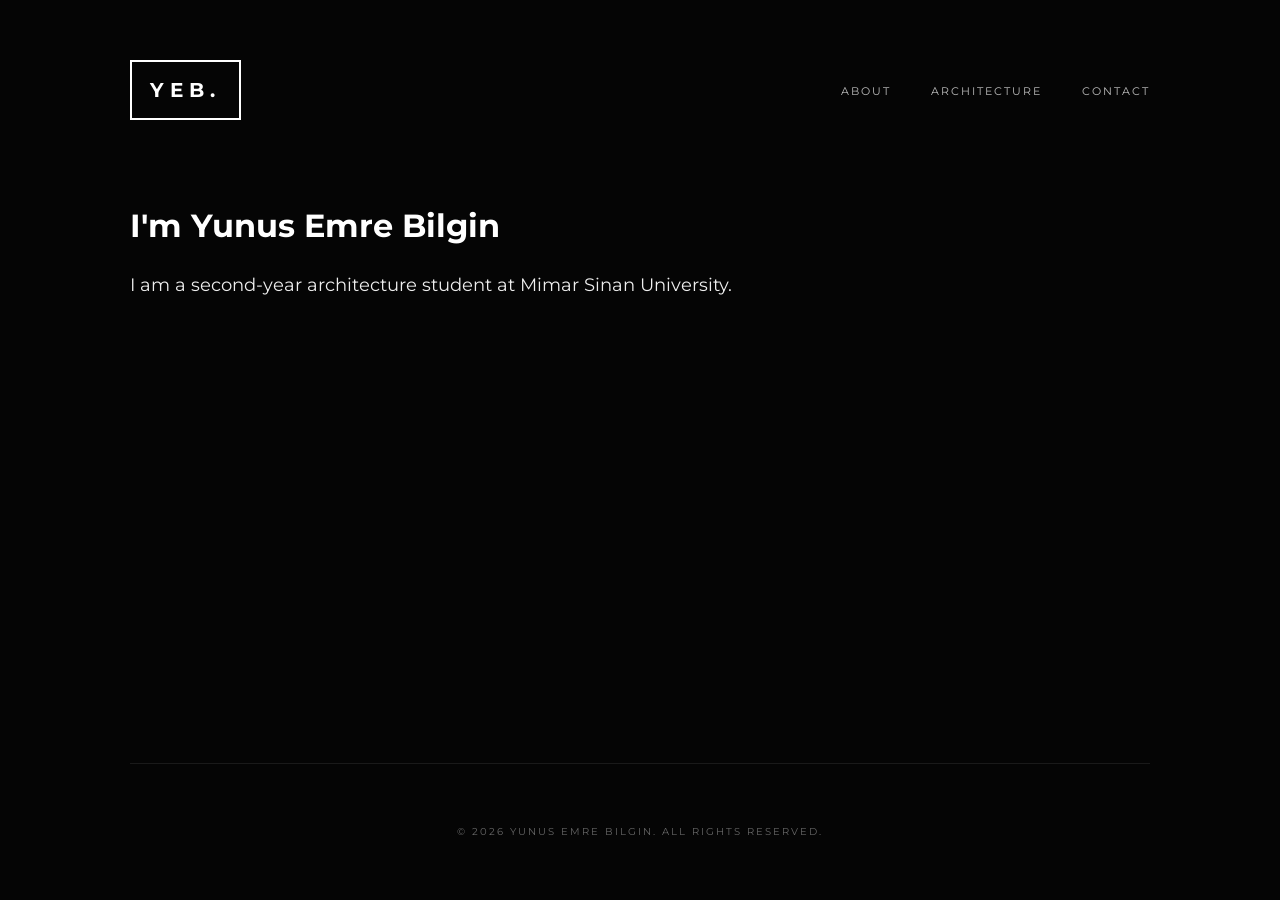
<file: about.html>
<!DOCTYPE html>
<html lang="en">
<head>
    <meta charset="UTF-8">
    <meta name="viewport" content="width=device-width, initial-scale=1.0">
    <title>YEB | About</title>
    <link href="https://fonts.googleapis.com/css2?family=Montserrat:wght@200;400;700&display=swap" rel="stylesheet">
    <link rel="stylesheet" href="style.css">
</head>
<body>
    <div class="container">
        <nav class="navbar">
            <a href="index.html" class="logo">YEB.</a>
            <ul class="nav-links">
                <li><a href="about.html">About</a></li>
                <li><a href="architecture.html">Architecture</a></li>
                <li><a href="contact.html">Contact</a></li>
            </ul>
        </nav>

        <main id="main-content">
            <div class="content-box">
                <h1>I'm Yunus Emre Bilgin</h1>
                <p>I am a second-year architecture student at Mimar Sinan University.</p>
            </div>
        </main>

        <footer>
            <p>&copy; 2026 Yunus Emre Bilgin. All Rights Reserved.</p>
        </footer>
    </div> 
</body>
</html>
</file>
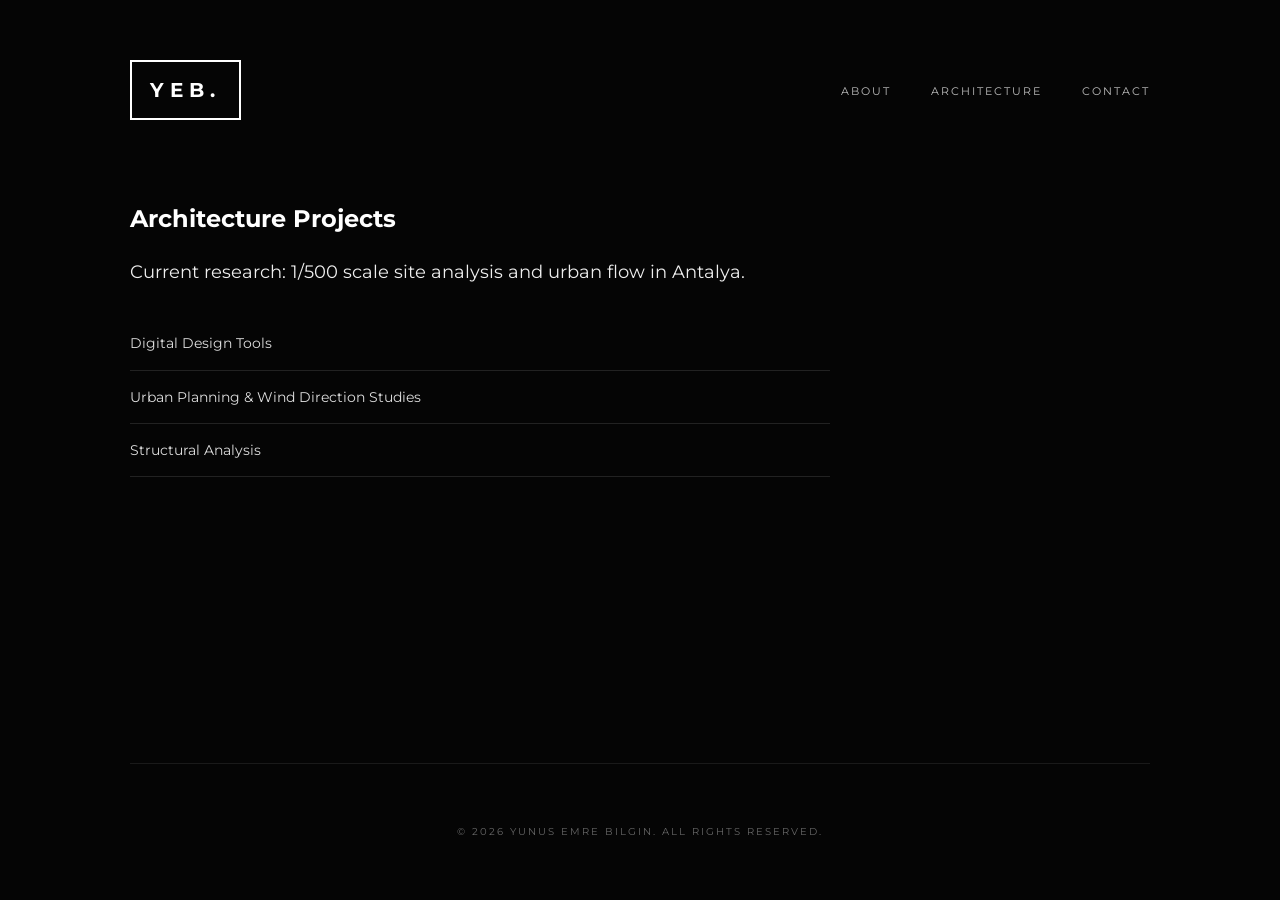
<file: architecture.html>
<!DOCTYPE html>
<html lang="en">
<head>
    <meta charset="UTF-8">
    <meta name="viewport" content="width=device-width, initial-scale=1.0">
    <title>YEB | Architecture</title>
    <link href="https://fonts.googleapis.com/css2?family=Montserrat:wght@200;400;700&display=swap" rel="stylesheet">
    <link rel="stylesheet" href="style.css">
</head>
<body>
    <div class="container">
        <nav class="navbar">
            <a href="index.html" class="logo">YEB.</a>
            <ul class="nav-links">
                <li><a href="about.html">About</a></li>
                <li><a href="architecture.html">Architecture</a></li>
                <li><a href="contact.html">Contact</a></li>
            </ul>
        </nav>

        <main id="main-content">
            <div class="content-box">
                <h2>Architecture Projects</h2>
                <p>Current research: 1/500 scale site analysis and urban flow in Antalya.</p>
                <div class="project-list">
                    <div class="project-item">Digital Design Tools</div>
                    <div class="project-item">Urban Planning & Wind Direction Studies</div>
                    <div class="project-item">Structural Analysis</div>
                </div>
            </div>
        </main>

        <footer>
            <p>&copy; 2026 Yunus Emre Bilgin. All Rights Reserved.</p>
        </footer>
    </div> 
</body>
</html>
</file>
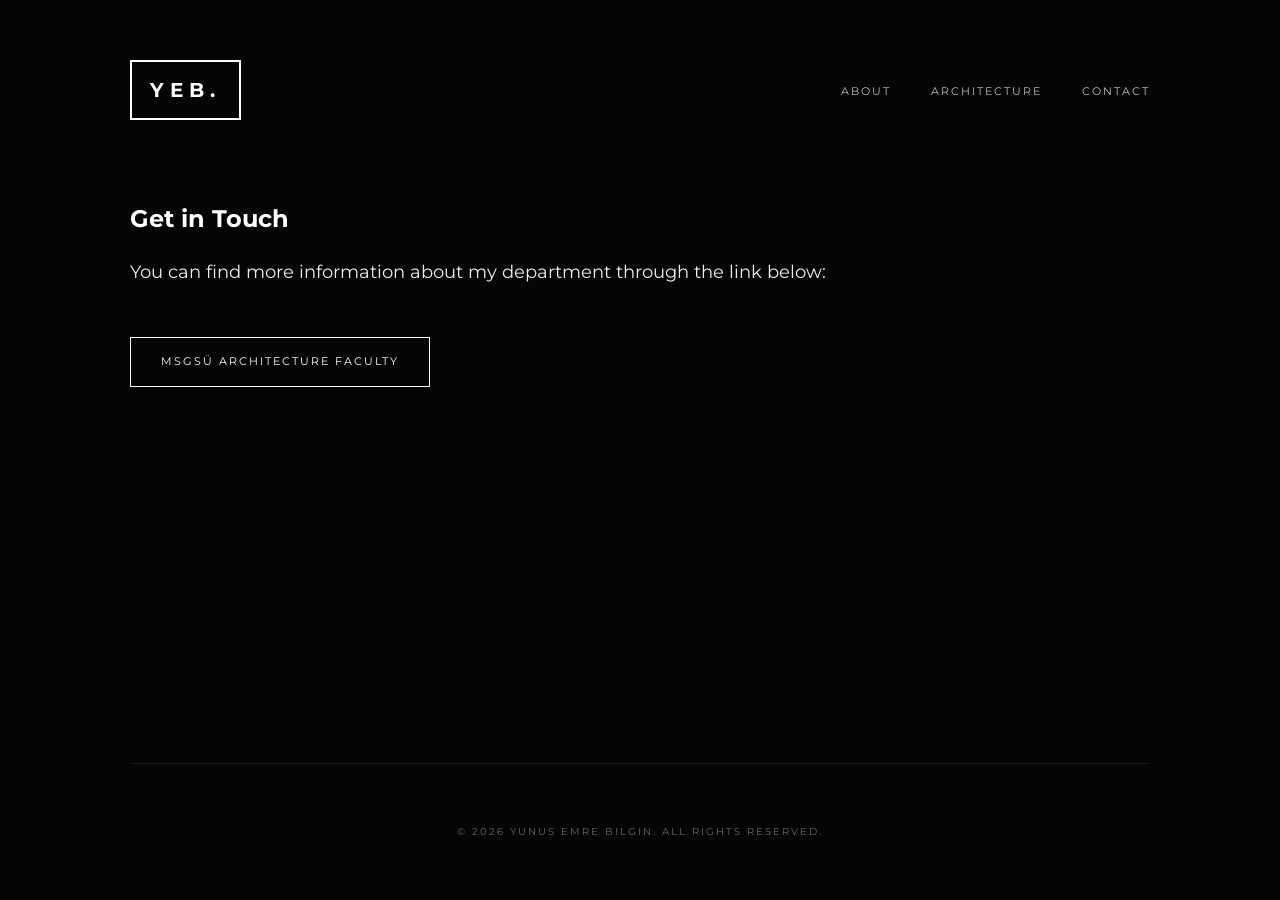
<file: contact.html>
<!DOCTYPE html>
<html lang="en">
<head>
    <meta charset="UTF-8">
    <meta name="viewport" content="width=device-width, initial-scale=1.0">
    <title>YEB | Contact</title>
    <link href="https://fonts.googleapis.com/css2?family=Montserrat:wght@200;400;700&display=swap" rel="stylesheet">
    <link rel="stylesheet" href="style.css">
</head>
<body>
    <div class="container">
        <nav class="navbar">
            <a href="index.html" class="logo">YEB.</a>
            <ul class="nav-links">
                <li><a href="about.html">About</a></li>
                <li><a href="architecture.html">Architecture</a></li>
                <li><a href="contact.html">Contact</a></li>
            </ul>
        </nav>

        <main id="main-content">
            <div class="content-box">
                <h2>Get in Touch</h2>
                <p>You can find more information about my department through the link below:</p>
                <a href="https://msgsu.edu.tr/akademik/mimarlik-fakultesi/bolumler/mimarlik/" target="_blank" class="contact-link">MSGSÜ Architecture Faculty</a>
            </div>
        </main>

        <footer>
            <p>&copy; 2026 Yunus Emre Bilgin. All Rights Reserved.</p>
        </footer>
    </div> 
</body>
</html>
</file>
<file: style.css>
/* --- Temel Ayarlar --- */
* {
    margin: 0;
    padding: 0;
    box-sizing: border-box;
}

body {
    background-color: #050505; 
    color: #ffffff; 
    font-family: 'Montserrat', sans-serif;
    line-height: 1.6;
}

.container {
    max-width: 1100px;
    margin: 0 auto;
    min-height: 100vh;
    display: flex;
    flex-direction: column;
    padding: 0 40px;
}

/* --- Üst Menü (Navbar) --- */
.navbar {
    display: flex;
    justify-content: space-between;
    align-items: center;
    padding: 60px 0;
}

/* Logonun Link Özelliğini Düzeltmek İçin */
.navbar a.logo {
    text-decoration: none;
}

.logo {
    font-size: 20px;
    font-weight: 700;
    letter-spacing: 6px;
    border: 2px solid #fff;
    padding: 12px 18px;
    text-transform: uppercase;
    transition: 0.3s;
    color: #fff;
    display: inline-block;
}

.logo:hover {
    background-color: #fff;
    color: #000;
}

.nav-links {
    list-style: none;
    display: flex;
    gap: 40px;
}

.nav-links a {
    text-decoration: none;
    color: #bbb;
    font-size: 11px;
    text-transform: uppercase;
    letter-spacing: 2px;
    transition: 0.3s;
}

.nav-links a:hover {
    color: #fff;
}

/* --- Ana İçerik Alanı --- */
#main-content {
    flex: 1; /* İçeriğin footer'ı aşağı itmesini sağlar */
}

/* --- Ana Sayfa Yazıları --- */
.hero-text-fixed {
    margin-bottom: 40px;
}

.hero-text-fixed h2 {
    font-weight: 200;
    font-size: 28px;
    letter-spacing: 6px;
    text-transform: uppercase;
}

.hero-text-fixed p {
    font-size: 12px;
    color: #aaa;
    letter-spacing: 2px;
    text-transform: uppercase;
}

/* --- YENİ: CSS ile Yatay Resim Galerisi --- */
.css-gallery {
    display: flex;
    overflow-x: auto; /* Sağa sola kaydırmayı açar */
    gap: 20px; /* Resimler arası boşluk */
    padding-bottom: 15px; /* Alt kaydırma çubuğu için boşluk */
    scroll-snap-type: x mandatory; /* Resimlerin tam ortaya oturmasını sağlar */
}

/* Kaydırma çubuğunun (Scrollbar) tasarımı */
.css-gallery::-webkit-scrollbar {
    height: 6px;
}
.css-gallery::-webkit-scrollbar-thumb {
    background-color: #333;
    border-radius: 10px;
}

.css-gallery img {
    height: 60vh;
    min-width: 100%; /* Her resim tam ekran genişliğinde olur */
    object-fit: cover;
    scroll-snap-align: center; /* Kaydırınca resim ortada durur */
}

/* --- Alt Sayfa İçerikleri (About, Contact vb.) --- */
.content-box {
    padding: 20px 0;
    max-width: 700px;
}

.content-box h1, .content-box h2 {
    font-weight: 700;
    margin-bottom: 20px;
    color: #fff;
}

.content-box p {
    color: #eee;
    font-size: 18px;
    margin-bottom: 30px;
}

.project-item {
    padding: 15px 0;
    border-bottom: 1px solid #222;
    color: #ddd;
    font-size: 14px;
}

.contact-link {
    display: inline-block;
    padding: 15px 30px;
    border: 1px solid #fff;
    color: #fff;
    text-decoration: none;
    font-size: 11px;
    letter-spacing: 2px;
    text-transform: uppercase;
    margin-top: 20px;
    transition: 0.3s;
}

.contact-link:hover {
    background-color: #fff;
    color: #000;
}

/* --- Alt Bilgi (Footer) --- */
footer {
    padding: 60px 0;
    text-align: center;
    border-top: 1px solid #1a1a1a;
    margin-top: 50px;
}

footer p {
    font-size: 10px;
    letter-spacing: 2px;
    color: #666;
    text-transform: uppercase;
}

/* --- RESPONSIVE DESIGN (MOBİL UYUMLULUK - VİZE İÇİN KRİTİK) --- */
@media screen and (max-width: 768px) {
    .container {
        padding: 0 20px; /* Kenar boşluklarını telefonda daralt */
    }

    .navbar {
        flex-direction: column; /* Logoyu ve menüyü alt alta al */
        gap: 20px;
        padding: 30px 0;
    }

    .nav-links {
        flex-wrap: wrap; /* Menü sığmazsa alt satıra geçsin */
        justify-content: center;
        gap: 15px;
    }

    .hero-text-fixed h2 {
        font-size: 20px; /* Başlığı telefonda küçült */
        letter-spacing: 3px;
    }

    .css-gallery img {
        height: 40vh; /* Resimleri telefonda çok uzatıp ekranı kaplamasın */
    }

    .content-box h1 {
        font-size: 24px;
    }

    .content-box p {
        font-size: 16px;
    }

    footer {
        padding: 30px 0;
    }
}
</file>
